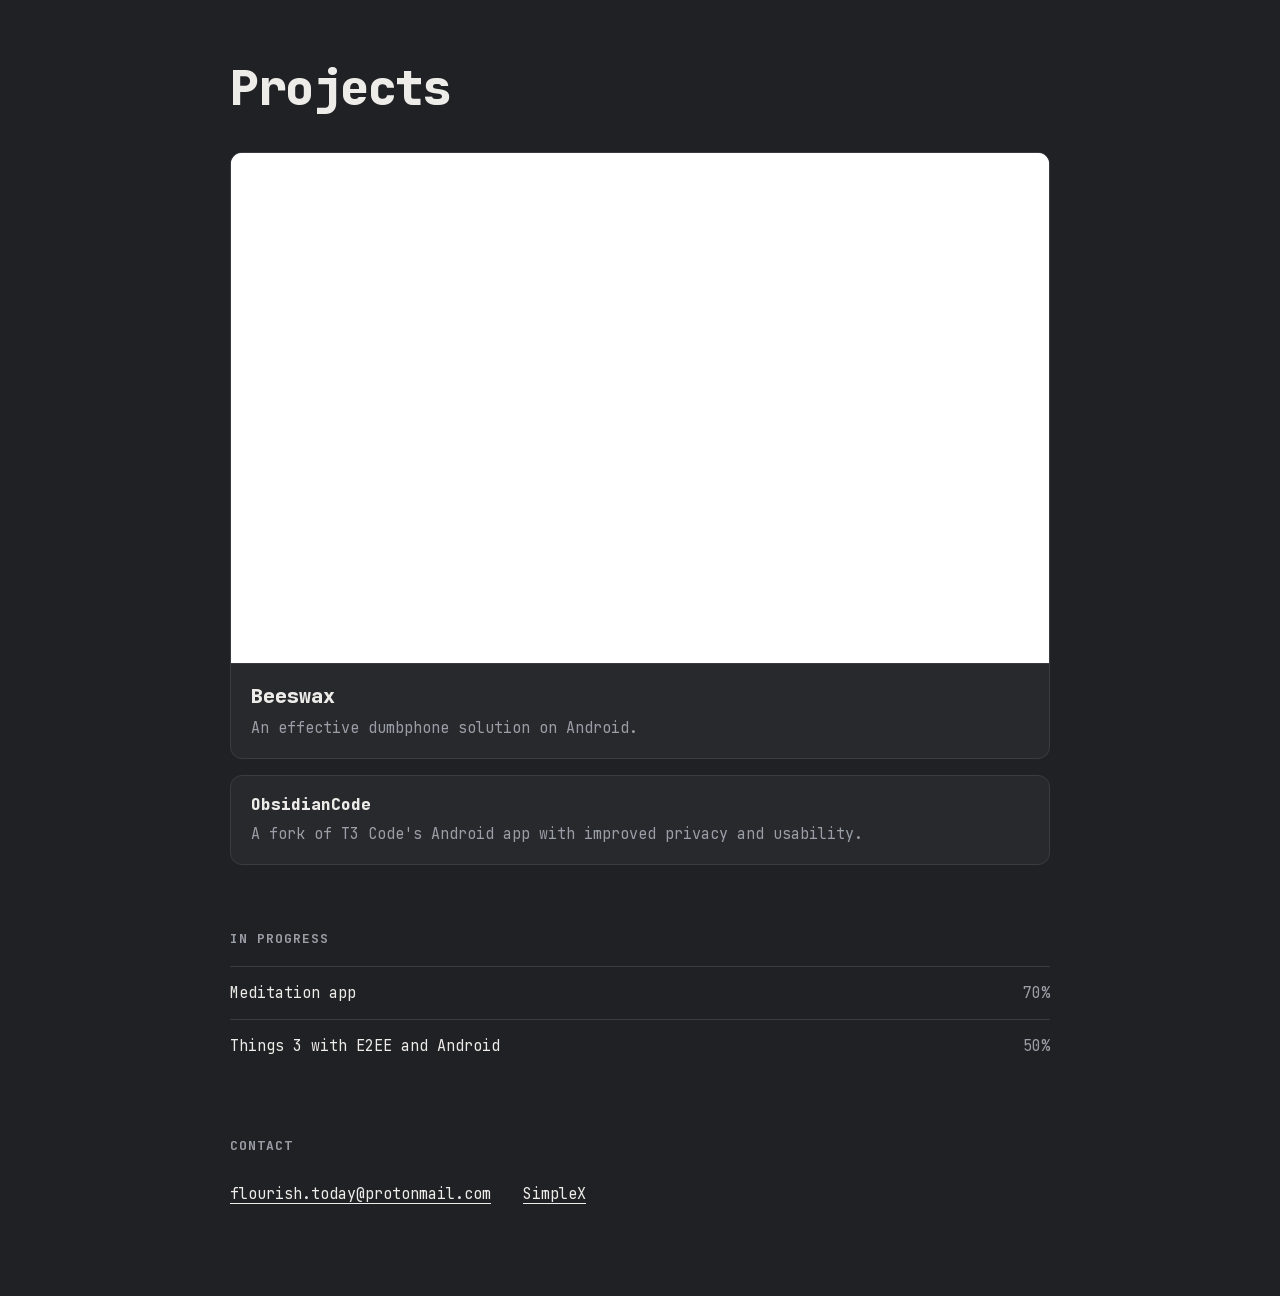
<file: home/drafts/d-stacked.html>
<!doctype html>
<html lang="en">
<head>
<meta charset="utf-8">
<meta name="viewport" content="width=device-width, initial-scale=1">
<meta http-equiv="Content-Security-Policy" content="default-src 'none'; style-src 'self' 'unsafe-inline'; font-src 'self'; img-src 'self' data:; frame-src https://beeswax.getflourish.org; base-uri 'none'; form-action 'none'">
<meta name="color-scheme" content="dark">
<title>Projects — draft D (stacked)</title>
<style>
@font-face { font-family: "JetBrains Mono"; src: url(fonts/jetbrains.woff2) format("woff2"); font-weight: 400 800; font-display: swap; }
:root { --bg: #202124; --card: #28292d; --line: #3a3c41; --dim: #9a9ea6; --text: #eeece8; --accent: #eeece8; }
* { box-sizing: border-box; }
body { margin: 0; background: var(--bg); color: var(--text); font: 15px/1.6 "JetBrains Mono", ui-monospace, monospace; padding: 64px 20px 80px; }
main { max-width: 820px; margin: 0 auto; }
h1 { font-size: clamp(32px, 7vw, 48px); font-weight: 800; letter-spacing: -.03em; line-height: 1; margin: 0 0 40px; }
h2 { font-size: 13px; font-weight: 700; letter-spacing: .08em; text-transform: uppercase; color: var(--dim); margin: 64px 0 16px; }
a { color: var(--text); }
:focus-visible { outline: 2px solid var(--accent); outline-offset: 3px; border-radius: 6px; }
.card { position: relative; display: block; border: 1px solid var(--line); border-radius: 12px; background: var(--card); overflow: hidden; margin: 0 0 16px; text-decoration: none; }
.card:hover { border-color: #6b6e75; }
.shot { position: relative; aspect-ratio: 16 / 10; overflow: hidden; background: #dfedfc; border-bottom: 1px solid var(--line); }
.shot iframe { position: absolute; top: 0; left: 0; width: 200%; height: 200%; border: 0; transform: scale(.5); transform-origin: 0 0; pointer-events: none; }
.txt { padding: 16px 20px 18px; }
.name { font-size: 20px; font-weight: 800; text-decoration: none; }
.card .name::after { content: ""; position: absolute; inset: 0; }
.txt p { margin: 4px 0 0; color: var(--dim); }
.card.small .name { font-size: 16px; }
.row { display: flex; flex-wrap: wrap; justify-content: space-between; gap: 6px 24px; padding: 14px 0; border-top: 1px solid var(--line); }
.row:last-child { border-bottom: 1px solid var(--line); }
.pct { color: var(--dim); }
.contact { display: flex; flex-wrap: wrap; gap: 4px 32px; }
.contact a { display: inline-block; padding: 10px 0; text-underline-offset: 4px; }
.contact a:hover { color: var(--dim); }
</style>
</head>
<body>
<main>
  <h1>Projects</h1>

  <div class="card">
    <div class="shot"><iframe src="https://beeswax.getflourish.org/" title="Beeswax page preview" loading="lazy" tabindex="-1" aria-hidden="true" scrolling="no"></iframe></div>
    <div class="txt"><a class="name" href="https://beeswax.getflourish.org/">Beeswax</a><p>An effective dumbphone solution on Android.</p></div>
  </div>
  <div class="card small">
    <div class="txt"><a class="name" href="https://github.com/flourish-today/ObsidianCode">ObsidianCode</a><p>A fork of T3 Code's Android app with improved privacy and usability.</p></div>
  </div>

  <h2>In progress</h2>
  <div class="row"><span>Meditation app</span><span class="pct">70%</span></div>
  <div class="row"><span>Things 3 with E2EE and Android</span><span class="pct">50%</span></div>

  <h2>Contact</h2>
  <div class="contact">
    <a href="mailto:flourish.today@protonmail.com">flourish.today@protonmail.com</a>
    <a href="https://smp17.simplex.im/a#OYNzLgLMY-vsrI69LroxLrhc4xkyLGpT2Q5ygNvoaAc">SimpleX</a>
  </div>
</main>
</body>
</html>
</file>
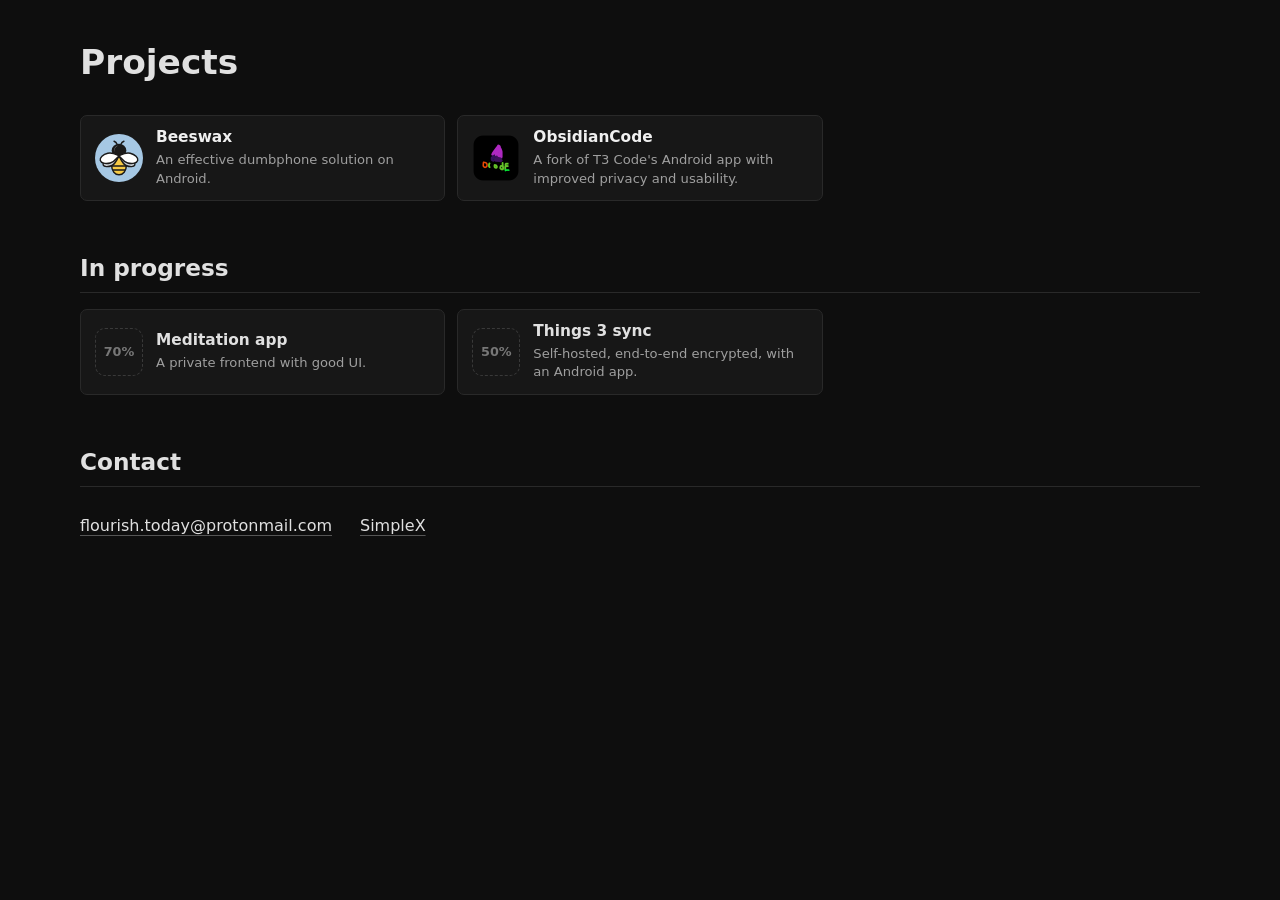
<file: home/drafts/f-directory.html>
<!doctype html>
<html lang="en">
<head>
<meta charset="utf-8">
<meta name="viewport" content="width=device-width, initial-scale=1">
<meta http-equiv="Content-Security-Policy" content="default-src 'none'; style-src 'self' 'unsafe-inline'; img-src 'self' data:; base-uri 'none'; form-action 'none'">
<meta name="color-scheme" content="dark">
<title>Projects — draft F (directory)</title>
<style>
* { box-sizing: border-box; }
body { margin: 0; background: #0e0e0e; color: #e0e0e0; font-family: system-ui, -apple-system, BlinkMacSystemFont, "Segoe UI", sans-serif; line-height: 1.6; }
main { width: min(1120px, calc(100% - 48px)); margin: 0 auto; padding: 42px 0 72px; }
h1 { margin: 0 0 32px; font-size: 2.15rem; line-height: 1.2; }
h2 { margin: 0 0 16px; padding-bottom: 9px; border-bottom: 1px solid #292929; font-size: 1.45rem; line-height: 1.3; }
section { margin: 0 0 52px; }
a { color: #f0f0f0; text-decoration: none; }
a:hover { text-decoration: underline; }
:focus-visible { outline: 2px solid #e0e0e0; outline-offset: 3px; border-radius: 6px; }
.grid { display: grid; grid-template-columns: repeat(auto-fill, minmax(min(285px, 100%), 1fr)); gap: 12px; }
.item { position: relative; display: flex; align-items: center; gap: 13px; min-height: 76px; padding: 12px 14px; background: #171717; border: 1px solid #292929; border-radius: 7px; }
a.item:hover, .item:has(a):hover { background: #1b1b1b; border-color: #393939; text-decoration: none; }
.item img { width: 48px; height: 48px; flex: 0 0 48px; border-radius: 10px; }
.item .ph { width: 48px; height: 48px; flex: 0 0 48px; border-radius: 10px; border: 1px dashed #393939; display: grid; place-items: center; color: #777; font-size: .8rem; font-weight: 600; }
.item b { display: block; margin-bottom: 3px; font-size: .96rem; font-weight: 650; line-height: 1.3; }
.item span.d { display: block; color: #9f9f9f; font-size: .82rem; line-height: 1.4; }
.contact { display: flex; flex-wrap: wrap; gap: 4px 28px; }
.contact a { display: inline-block; padding: 10px 0; color: #e0e0e0; text-decoration: underline; text-decoration-color: #555; text-underline-offset: 4px; }
@media (max-width: 600px) { main { width: 100%; padding: 22px 16px 48px; } h1 { font-size: 1.8rem; } }
</style>
</head>
<body>
<main>
  <h1>Projects</h1>

  <section>
    <div class="grid">
      <a class="item" href="https://beeswax.getflourish.org/"><img src="icons/beeswax.svg" alt=""><span><b>Beeswax</b><span class="d">An effective dumbphone solution on Android.</span></span></a>
      <a class="item" href="https://github.com/flourish-today/ObsidianCode"><img src="icons/obsidiancode.png" alt=""><span><b>ObsidianCode</b><span class="d">A fork of T3 Code's Android app with improved privacy and usability.</span></span></a>
    </div>
  </section>

  <section>
    <h2>In progress</h2>
    <div class="grid">
      <div class="item"><span class="ph">70%</span><span><b>Meditation app</b><span class="d">A private frontend with good UI.</span></span></div>
      <div class="item"><span class="ph">50%</span><span><b>Things 3 sync</b><span class="d">Self-hosted, end-to-end encrypted, with an Android app.</span></span></div>
    </div>
  </section>

  <section>
    <h2>Contact</h2>
    <div class="contact">
      <a href="mailto:flourish.today@protonmail.com">flourish.today@protonmail.com</a>
      <a href="https://smp17.simplex.im/a#OYNzLgLMY-vsrI69LroxLrhc4xkyLGpT2Q5ygNvoaAc">SimpleX</a>
    </div>
  </section>
</main>
</body>
</html>
</file>
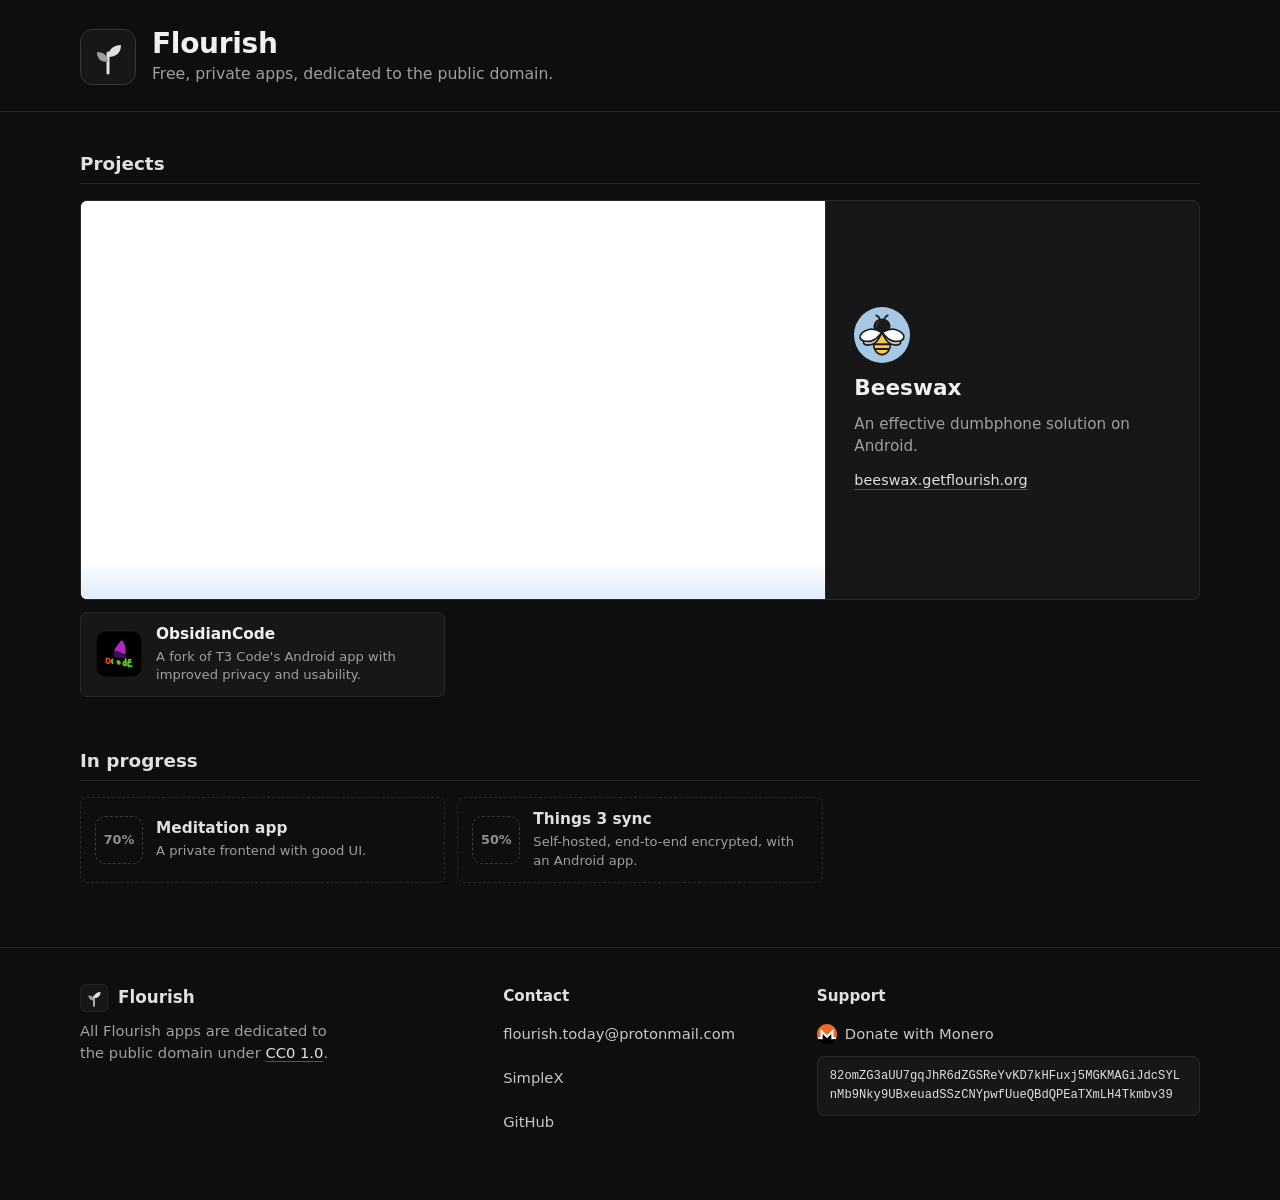
<file: home/drafts/g-flourish.html>
<!doctype html>
<html lang="en">
<head>
<meta charset="utf-8">
<meta name="viewport" content="width=device-width, initial-scale=1">
<meta http-equiv="Content-Security-Policy" content="default-src 'none'; style-src 'self' 'unsafe-inline'; img-src 'self' data:; frame-src https://beeswax.getflourish.org; base-uri 'none'; form-action 'none'">
<meta name="color-scheme" content="dark">
<title>Flourish — draft G</title>
<style>
* { box-sizing: border-box; }
body { margin: 0; background: #0e0e0e; color: #e0e0e0; font-family: system-ui, -apple-system, BlinkMacSystemFont, "Segoe UI", sans-serif; line-height: 1.6; }
.wrap { width: min(1120px, calc(100% - 48px)); margin: 0 auto; }
a { color: #f0f0f0; text-decoration: none; }
a:hover { text-decoration: underline; }
:focus-visible { outline: 2px solid #e0e0e0; outline-offset: 3px; border-radius: 6px; }

/* Site header */
header { border-bottom: 1px solid #292929; }
.site { display: flex; align-items: center; gap: 16px; padding: 28px 0 26px; }
.site svg { width: 56px; height: 56px; flex: 0 0 56px; }
.site h1 { margin: 0; font-size: 1.75rem; line-height: 1.15; letter-spacing: -.01em; }
.site h1 a { color: #f0f0f0; }
.site h1 a:hover { text-decoration: none; }
.site p { margin: 3px 0 0; color: #9f9f9f; font-size: .98rem; line-height: 1.4; }

main { padding: 40px 0 64px; }
h2 { margin: 0 0 16px; padding-bottom: 7px; border-bottom: 1px solid #292929; font-size: 1.15rem; line-height: 1.3; }
section { margin: 0 0 52px; }
section:last-child { margin-bottom: 0; }
div.item { background: transparent; border-style: dashed; }
.site p, footer p { text-wrap: balance; }
.sr { position: absolute; width: 1px; height: 1px; overflow: hidden; clip-path: inset(50%); white-space: nowrap; }
.grid { display: grid; grid-template-columns: repeat(auto-fill, minmax(min(285px, 100%), 1fr)); gap: 12px; }
.item { position: relative; display: flex; align-items: center; gap: 13px; min-height: 76px; padding: 12px 14px; background: #171717; border: 1px solid #292929; border-radius: 7px; }
a.item:hover { background: #1b1b1b; border-color: #393939; text-decoration: none; }
.item img { width: 48px; height: 48px; flex: 0 0 48px; border-radius: 10px; }
.item .ph { width: 48px; height: 48px; flex: 0 0 48px; border-radius: 10px; border: 1px dashed #393939; display: grid; place-items: center; color: #8f8f8f; font-size: .8rem; font-weight: 600; }
.item b { display: block; margin-bottom: 3px; font-size: .96rem; font-weight: 650; line-height: 1.3; }
.item span.d { display: block; color: #9f9f9f; font-size: .82rem; line-height: 1.4; }

/* Big app card with the live page inside */
.big { position: relative; display: grid; grid-template-columns: 2fr 1fr; margin-bottom: 12px; background: #171717; border: 1px solid #292929; border-radius: 7px; overflow: hidden; }
.big:hover { background: #1b1b1b; border-color: #393939; }
.big b a::after { content: ""; position: absolute; inset: 0; }
.big b a:hover { text-decoration: none; }
.big b a:focus-visible { outline: none; }
.big:has(a:focus-visible) { outline: 2px solid #e0e0e0; outline-offset: 3px; }
.shot { position: relative; aspect-ratio: 16 / 10; overflow: hidden; background: #dfedfc; border-right: 1px solid #292929; }
.shot::after { content: ""; position: absolute; inset: auto 0 0; height: 40px; background: linear-gradient(rgba(223,237,252,0), #dfedfc); }
.shot iframe { position: absolute; top: 0; left: 0; width: 200%; height: 200%; border: 0; transform: scale(.5); transform-origin: 0 0; pointer-events: none; }
.big .txt { display: flex; flex-direction: column; justify-content: center; gap: 12px; padding: 28px; }
.big .txt img { width: 56px; height: 56px; border-radius: 12px; }
.big b { font-size: 1.35rem; line-height: 1.2; }
.big .d { color: #9f9f9f; font-size: .95rem; line-height: 1.45; }
.big .go { color: #e0e0e0; font-size: .9rem; text-decoration: underline; text-decoration-color: #555; text-underline-offset: 4px; }

/* Footer, after Beeswax's */
footer { border-top: 1px solid #292929; padding: 36px 0 56px; color: #9f9f9f; font-size: .92rem; }
.foot { display: grid; grid-template-columns: 1.4fr 1fr 1.4fr; gap: 40px; }
footer .name { display: flex; align-items: center; gap: 10px; margin-bottom: 8px; color: #e0e0e0; font-weight: 650; font-size: 1.05rem; }
footer .name svg { width: 28px; height: 28px; }
footer p { margin: 0; line-height: 1.5; }
footer p a { color: #e0e0e0; text-decoration: underline; text-decoration-color: #555; text-underline-offset: 3px; }
footer h3 { margin: 0 0 4px; color: #e0e0e0; font-size: .95rem; }
footer ul { list-style: none; margin: 0; padding: 0; }
footer ul a { display: inline-flex; align-items: center; min-height: 44px; color: #c8c8c8; }
footer ul a:hover { color: #f0f0f0; }
.xmr-label { display: flex; align-items: center; gap: 8px; min-height: 44px; color: #c8c8c8; }
.xmr-label svg { width: 20px; height: 20px; flex: none; }
.xmr { display: block; padding: 10px 12px; background: #171717; border: 1px solid #292929; border-radius: 7px; color: #e0e0e0; font: .76rem/1.55 ui-monospace, SFMono-Regular, Menlo, monospace; overflow-wrap: anywhere; user-select: all; -webkit-user-select: all; cursor: text; }

@media (min-width: 761px) { .shot { aspect-ratio: 15 / 8; } }
@media (max-width: 760px) {
  .big { grid-template-columns: 1fr; }
  .shot { border-right: 0; border-bottom: 1px solid #292929; }
  .big .txt { padding: 18px 16px 20px; gap: 8px; }
  .big .txt img { display: none; }
  .foot { grid-template-columns: 1fr 1fr; gap: 28px; }
  .foot > :first-child, .foot > :last-child { grid-column: 1 / -1; }
}
@media (max-width: 600px) {
  .wrap { width: calc(100% - 32px); }
  .site { padding: 20px 0 18px; gap: 13px; }
  .site svg { width: 48px; height: 48px; flex-basis: 48px; }
  .site h1 { font-size: 1.5rem; }
  .site p { font-size: .9rem; }
  main { padding: 28px 0 44px; }
}
</style>
</head>
<body>
<svg width="0" height="0" style="position:absolute" aria-hidden="true">
  <symbol id="mark" viewBox="0 0 56 56">
    <rect x=".5" y=".5" width="55" height="55" rx="12" fill="#171717" stroke="#393939"/>
    <path d="M28 44V24" stroke="#e0e0e0" stroke-width="3" stroke-linecap="round" fill="none"/>
    <path d="M28 28c0-7 5-12 13-12 0 8-5 12-13 12z" fill="#e0e0e0"/>
    <path d="M28 33c0-6-4-10-11-10 0 7 4 10 11 10z" fill="#9f9f9f"/>
  </symbol>
  <symbol id="xmr-logo" viewBox="0 0 1430 1430">
    <circle cx="715" cy="715" r="615" fill="#FFFFFF"/>
    <path fill="#FFFFFF" d="M33 931H1397A715 715 0 0 1 1319 1097H111A715 715 0 0 1 33 931Z"/>
    <path fill="#F16822" d="M715 0C320 0 0 320 0 715C0 794 13 870 36 941L250 941L250 339L715 804L1180 339L1180 941L1394 941C1418 870 1430 794 1430 715C1431 320 1110 0 715 0Z"/>
    <path fill="#000000" d="M608 911L406 708L406 1087L250 1087L104 1087C230 1292 456 1430 715 1430C974 1430 1201 1292 1326 1087L1180 1087L1025 1087L1025 708L822 911L715 1018L608 911Z"/>
  </symbol>
</svg>

<header>
  <div class="wrap site">
    <svg aria-hidden="true"><use href="#mark"/></svg>
    <div>
      <h1><a href="/">Flourish</a></h1>
      <p>Free, private apps, dedicated to the public domain.</p>
    </div>
  </div>
</header>

<main class="wrap">
  <section>
    <h2>Projects</h2>
    <div class="big">
      <div class="shot"><iframe src="https://beeswax.getflourish.org/" title="Beeswax page preview" loading="lazy" tabindex="-1" aria-hidden="true" scrolling="no"></iframe></div>
      <div class="txt">
        <img src="icons/beeswax.svg" alt="">
        <b><a href="https://beeswax.getflourish.org/">Beeswax</a></b>
        <span class="d">An effective dumbphone solution on Android.</span>
        <span class="go">beeswax.getflourish.org</span>
      </div>
    </div>
    <div class="grid">
      <a class="item" href="https://github.com/flourish-today/ObsidianCode"><img src="icons/obsidiancode.png" alt=""><span><b>ObsidianCode</b><span class="d">A fork of T3 Code's Android app with improved privacy and usability.</span></span></a>
    </div>
  </section>

  <section>
    <h2>In progress</h2>
    <div class="grid">
      <div class="item"><span class="ph">70%<span class="sr"> done</span></span><span><b>Meditation app</b><span class="d">A private frontend with good UI.</span></span></div>
      <div class="item"><span class="ph">50%<span class="sr"> done</span></span><span><b>Things 3 sync</b><span class="d">Self-hosted, end-to-end encrypted, with an Android app.</span></span></div>
    </div>
  </section>
</main>

<footer>
  <div class="wrap foot">
    <div>
      <div class="name"><svg aria-hidden="true"><use href="#mark"/></svg>Flourish</div>
      <p>All Flourish apps are dedicated to the public domain under <a href="https://creativecommons.org/publicdomain/zero/1.0/">CC0 1.0</a>.</p>
    </div>
    <div>
      <h3>Contact</h3>
      <ul>
        <li><a href="mailto:flourish.today@protonmail.com">flourish.today@protonmail.com</a></li>
        <li><a href="https://smp17.simplex.im/a#OYNzLgLMY-vsrI69LroxLrhc4xkyLGpT2Q5ygNvoaAc">SimpleX</a></li>
        <li><a href="https://github.com/flourish-today">GitHub</a></li>
      </ul>
    </div>
    <div>
      <h3>Support</h3>
      <div class="xmr-label"><svg aria-hidden="true"><use href="#xmr-logo"/></svg>Donate with Monero</div>
      <span class="xmr">82omZG3aUU7gqJhR6dZGSReYvKD7kHFuxj5MGKMAGiJdcSYLnMb9Nky9UBxeuadSSzCNYpwfUueQBdQPEaTXmLH4Tkmbv39</span>
    </div>
  </div>
</footer>
</body>
</html>
</file>
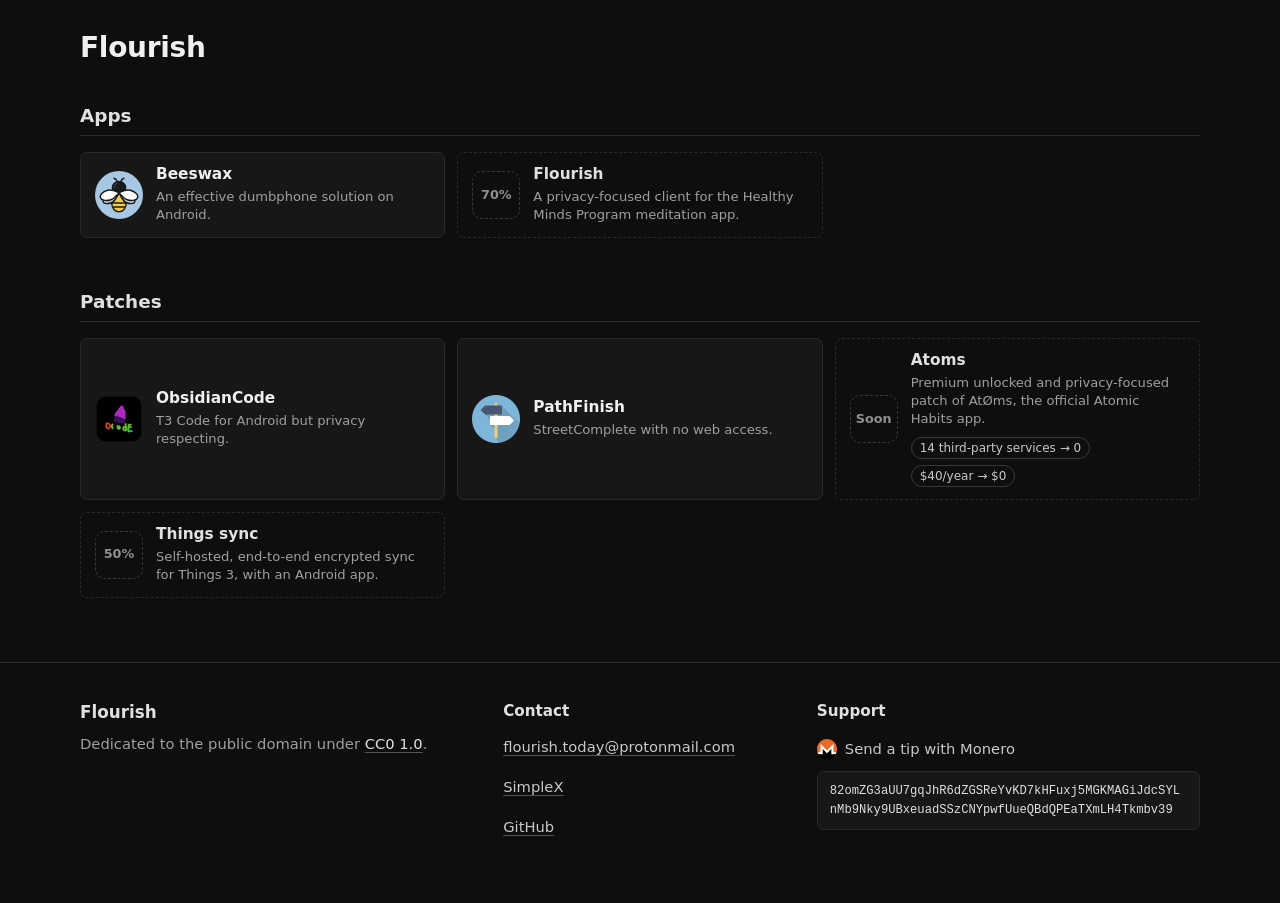
<file: home/drafts/h-flourish.html>
<!doctype html>
<html lang="en">
<head>
<meta charset="utf-8">
<meta name="viewport" content="width=device-width, initial-scale=1">
<meta http-equiv="Content-Security-Policy" content="default-src 'none'; style-src 'self' 'unsafe-inline'; img-src 'self' data:; base-uri 'none'; form-action 'none'">
<meta name="color-scheme" content="dark">
<title>Flourish — draft H</title>
<style>
* { box-sizing: border-box; }
html { background: #0e0e0e; overscroll-behavior: none; }
body { margin: 0; background: #0e0e0e; color: #e0e0e0; font-family: system-ui, -apple-system, BlinkMacSystemFont, "Segoe UI", sans-serif; line-height: 1.6; }
.wrap { width: min(1120px, calc(100% - 48px)); margin: 0 auto; }
a { color: #f0f0f0; text-decoration: none; }
a:hover { text-decoration: underline; }
:focus-visible { outline: 2px solid #e0e0e0; outline-offset: 3px; border-radius: 6px; }

/* Site header */
.site { display: flex; align-items: center; gap: 14px; padding: 32px 0 0; }
.site h1 { margin: 0; font-size: 1.75rem; line-height: 1.15; letter-spacing: -.01em; }
.site h1 a { color: #f0f0f0; }
.site h1 a:hover { text-decoration: none; }

main { padding: 40px 0 64px; }
h2 { margin: 0 0 16px; padding-bottom: 7px; border-bottom: 1px solid #292929; font-size: 1.15rem; line-height: 1.3; }
section { margin: 0 0 52px; }
section:last-child { margin-bottom: 0; }
div.item { background: transparent; border-style: dashed; }
footer p { text-wrap: balance; }
.sr { position: absolute; width: 1px; height: 1px; overflow: hidden; clip-path: inset(50%); white-space: nowrap; }
.grid { display: grid; grid-template-columns: repeat(auto-fill, minmax(min(285px, 100%), 1fr)); gap: 12px; }
.item { position: relative; display: flex; align-items: center; gap: 13px; min-height: 76px; padding: 12px 14px; background: #171717; border: 1px solid #292929; border-radius: 7px; }
a.item:hover { background: #1b1b1b; border-color: #393939; text-decoration: none; }
.item img { width: 48px; height: 48px; flex: 0 0 48px; border-radius: 10px; }
.item .ph { width: 48px; height: 48px; flex: 0 0 48px; border-radius: 10px; border: 1px dashed #393939; display: grid; place-items: center; color: #8f8f8f; font-size: .8rem; font-weight: 600; }
.item b { display: block; margin-bottom: 3px; font-size: .96rem; font-weight: 650; line-height: 1.3; }
.item span.d { display: block; color: #9f9f9f; font-size: .82rem; line-height: 1.4; }
.tags { display: flex; flex-wrap: wrap; gap: 6px; margin-top: 8px; }
.tag { padding: 1px 8px; border: 1px solid #393939; border-radius: 999px; color: #c8c8c8; font-size: .75rem; line-height: 1.5; white-space: nowrap; }


/* Footer, after Beeswax's */
footer { border-top: 1px solid #292929; padding: 36px 0 56px; color: #9f9f9f; font-size: .92rem; }
.foot { display: grid; grid-template-columns: 1.4fr 1fr 1.4fr; gap: 40px; }
footer .name { display: flex; align-items: center; gap: 10px; margin-bottom: 8px; color: #e0e0e0; font-weight: 650; font-size: 1.05rem; }
footer p { margin: 0; line-height: 1.5; }
footer p a { color: #e0e0e0; text-decoration: underline; text-decoration-color: #555; text-underline-offset: 3px; }
footer h3 { margin: 0 0 4px; color: #e0e0e0; font-size: .95rem; }
footer ul { list-style: none; margin: 0; padding: 0; }
footer ul a { display: inline-flex; align-items: center; min-height: 40px; color: #c8c8c8; text-decoration: underline; text-decoration-color: #555; text-underline-offset: 3px; }
footer ul a:hover { color: #f0f0f0; }
.xmr-label { display: flex; align-items: center; gap: 8px; min-height: 44px; color: #c8c8c8; }
.xmr-label svg { width: 20px; height: 20px; flex: none; }
.xmr { display: block; padding: 10px 12px; background: #171717; border: 1px solid #292929; border-radius: 7px; color: #e0e0e0; font: .76rem/1.55 ui-monospace, SFMono-Regular, Menlo, monospace; overflow-wrap: anywhere; user-select: all; -webkit-user-select: all; cursor: text; }

@media (max-width: 760px) {
  .foot { grid-template-columns: 1fr 1fr; gap: 28px; }
  .foot > :first-child, .foot > :last-child { grid-column: 1 / -1; }
}
@media (max-width: 600px) {
  .wrap { width: calc(100% - 32px); }
  .site { padding: 22px 0 0; gap: 12px; }
  .site h1 { font-size: 1.5rem; }
  main { padding: 28px 0 44px; }
}
</style>
</head>
<body>
<svg width="0" height="0" style="position:absolute" aria-hidden="true">
  <symbol id="xmr-logo" viewBox="0 0 1430 1430">
    <circle cx="715" cy="715" r="615" fill="#FFFFFF"/>
    <path fill="#FFFFFF" d="M33 931H1397A715 715 0 0 1 1319 1097H111A715 715 0 0 1 33 931Z"/>
    <path fill="#F16822" d="M715 0C320 0 0 320 0 715C0 794 13 870 36 941L250 941L250 339L715 804L1180 339L1180 941L1394 941C1418 870 1430 794 1430 715C1431 320 1110 0 715 0Z"/>
    <path fill="#000000" d="M608 911L406 708L406 1087L250 1087L104 1087C230 1292 456 1430 715 1430C974 1430 1201 1292 1326 1087L1180 1087L1025 1087L1025 708L822 911L715 1018L608 911Z"/>
  </symbol>
</svg>

<header>
  <div class="wrap site">
    <h1><a href="/">Flourish</a></h1>
  </div>
</header>

<main class="wrap">
  <section>
    <h2>Apps</h2>
    <div class="grid">
      <a class="item" href="https://beeswax.getflourish.org/"><img src="icons/beeswax.svg" alt=""><span><b>Beeswax</b><span class="d">An effective dumbphone solution on Android.</span></span></a>
      <div class="item"><span class="ph">70%<span class="sr"> done</span></span><span><b>Flourish</b><span class="d">A privacy-focused client for the Healthy Minds Program meditation app.</span></span></div>
    </div>
  </section>

  <section>
    <h2>Patches</h2>
    <div class="grid">
      <a class="item" href="https://github.com/flourish-today/ObsidianCode"><img src="icons/obsidiancode.png" alt=""><span><b>ObsidianCode</b><span class="d">T3 Code for Android but privacy respecting.</span></span></a>
      <a class="item" href="https://github.com/flourish-today/PathFinish"><img src="icons/pathfinish.png" alt=""><span><b>PathFinish</b><span class="d">StreetComplete with no web access.</span></span></a>
      <div class="item"><span class="ph">Soon</span><span><b>Atoms</b><span class="d">Premium unlocked and privacy-focused patch of AtØms, the official Atomic Habits app.</span><span class="tags"><span class="tag">14 third-party services <span aria-hidden="true">→</span><span class="sr">to</span> 0</span><span class="tag">$40/year <span aria-hidden="true">→</span><span class="sr">to</span> $0</span></span></span></div>
      <div class="item"><span class="ph">50%<span class="sr"> done</span></span><span><b>Things sync</b><span class="d">Self-hosted, end-to-end encrypted sync for Things 3, with an Android app.</span></span></div>
    </div>
  </section>
</main>

<footer>
  <div class="wrap foot">
    <div>
      <div class="name">Flourish</div>
      <p>Dedicated to the public domain under <a href="https://creativecommons.org/publicdomain/zero/1.0/">CC0 1.0</a>.</p>
    </div>
    <div>
      <h3>Contact</h3>
      <ul>
        <li><a href="mailto:flourish.today@protonmail.com">flourish.today@protonmail.com</a></li>
        <li><a href="https://smp17.simplex.im/a#OYNzLgLMY-vsrI69LroxLrhc4xkyLGpT2Q5ygNvoaAc">SimpleX</a></li>
        <li><a href="https://github.com/flourish-today">GitHub</a></li>
      </ul>
    </div>
    <div>
      <h3>Support</h3>
      <div class="xmr-label"><svg aria-hidden="true"><use href="#xmr-logo"/></svg>Send a tip with Monero</div>
      <span class="xmr">82omZG3aUU7gqJhR6dZGSReYvKD7kHFuxj5MGKMAGiJdcSYLnMb9Nky9UBxeuadSSzCNYpwfUueQBdQPEaTXmLH4Tkmbv39</span>
    </div>
  </div>
</footer>
</body>
</html>
</file>
